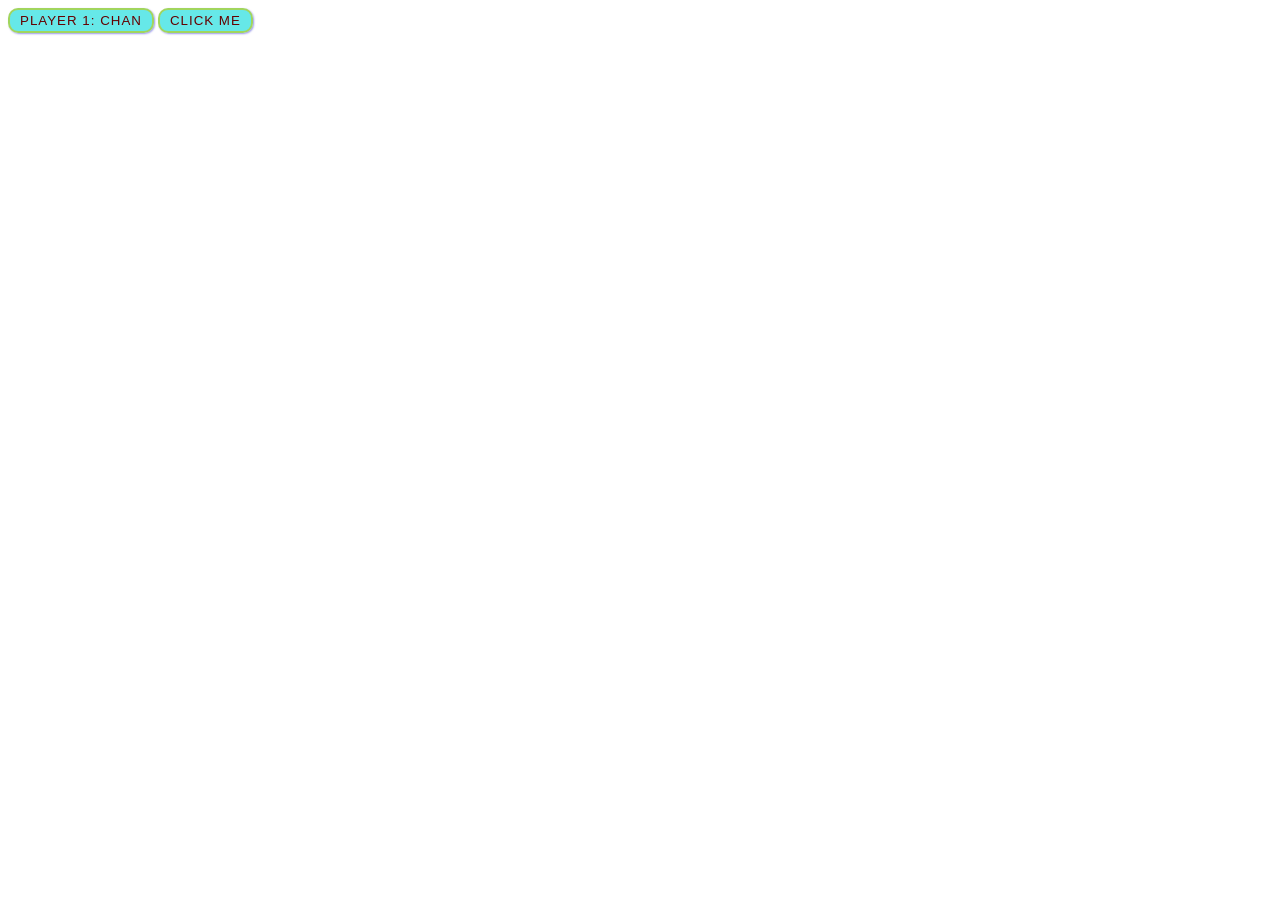
<file: foundations/javascript-foundations/index.html>
<!DOCTYPE html>
<html lang="en">
<head>
  <meta charset="UTF-8">
  <meta name="viewport" content="width=device-width, initial-scale=1.0">
  <title>Document</title>
  <link rel="stylesheet" href="style.css">
  <script src="script.js" defer></script>

</head>
<body>

  <button id="name-btn">Player 1: Chan</button>
  <button id="para-btn">Click me</button>
</body>
</html>
</file>
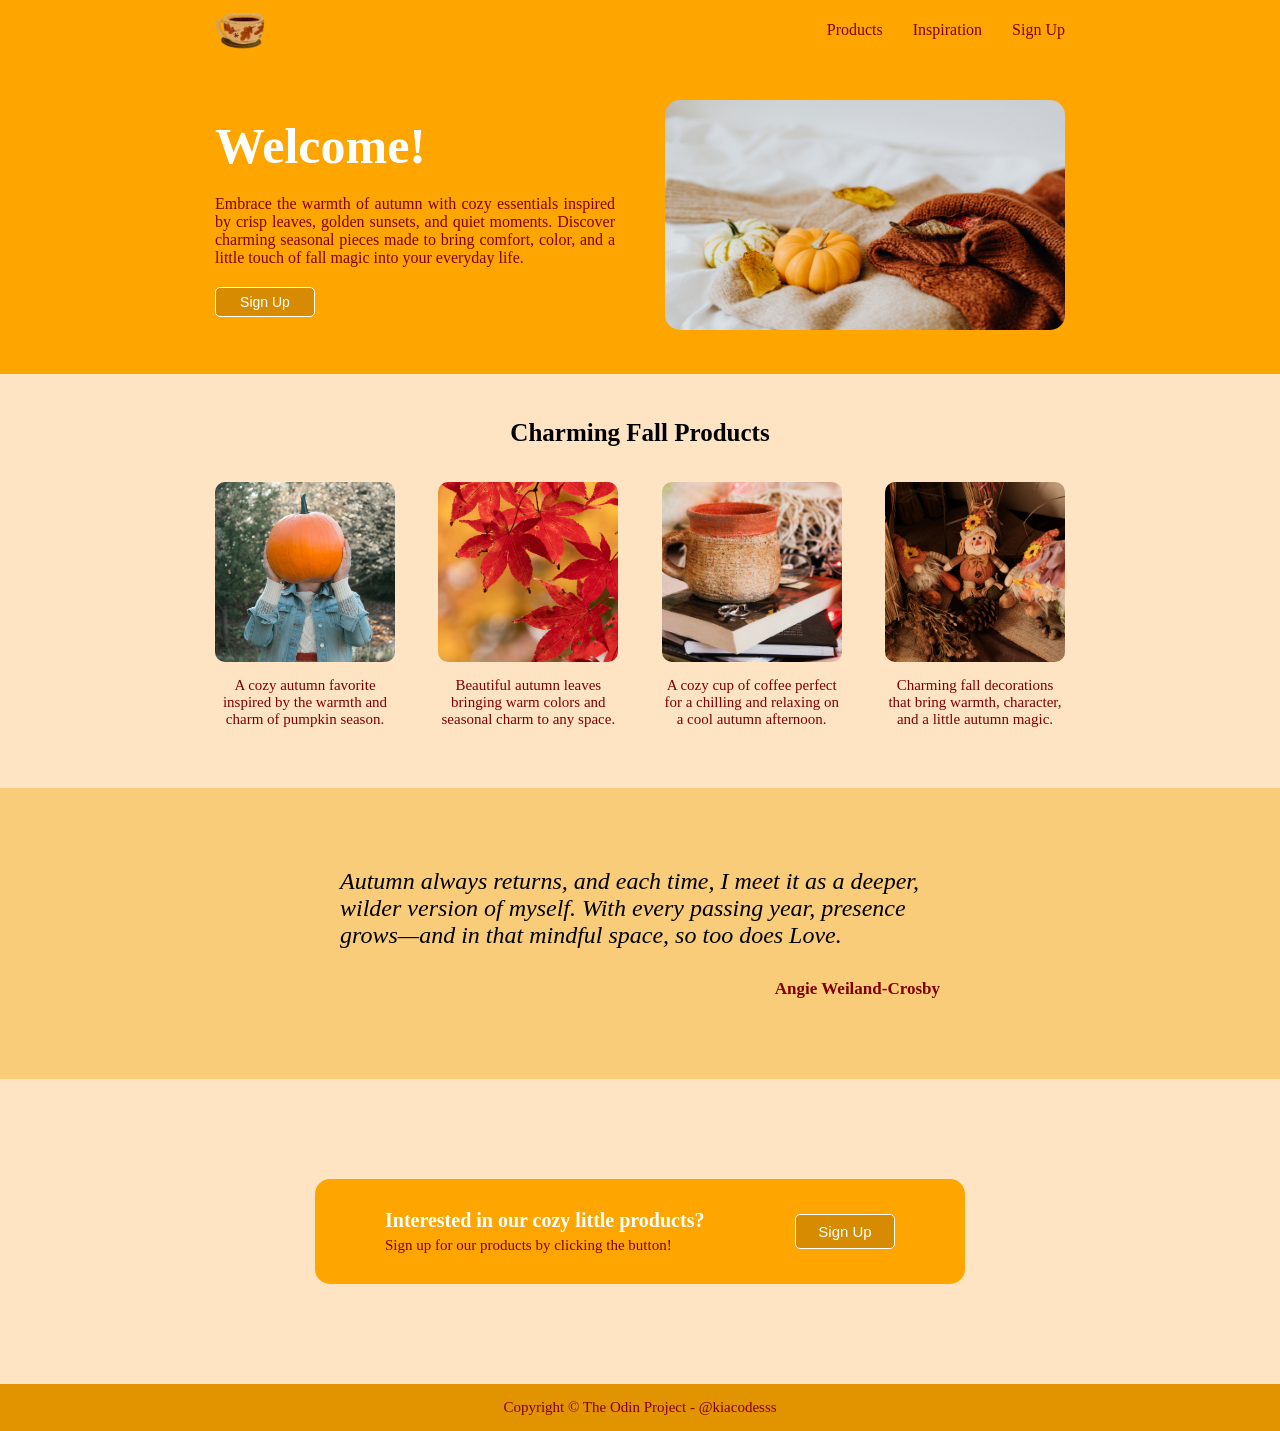
<file: foundations/projects/odin-landing-page/index.html>
<!DOCTYPE html>
<html lang="en">
<head>
    <meta charset="UTF-8">
    <meta name="viewport" content="width=device-width, initial-scale=1.0">
    <title>Landing Page</title>

    <link rel="stylesheet" href="style.css">
</head>
<body>
    <div id="header">
        <div class="header-content">
            <img class="logo-img" src="./images/logo.png">
            <ul class="links">
                <li><a href="#section-two">Products</a></li>
                <li><a href="#section-three">Inspiration</a></li>
                <li><a href="#section-four">Sign Up</a></li>
            </ul>
    </div>
    </div>

    <div id="section-one">
        <div class="section-one-content">
            <div class="left">
                <div class="main-title">Welcome!</div>
                <div class="sec-one-text">Embrace the warmth of autumn with cozy essentials inspired by crisp leaves, golden sunsets, and quiet moments. Discover charming seasonal pieces made to bring comfort, color, and a little touch of fall magic into your everyday life.</div>
                <button id="button1">Sign Up</button>
            </div>

            <div class="right">
                <img class="main-img" src="./images/main-image.jpg">
            </div>
        </div>
    </div>

    <div id="section-two">
        <div class="section-title">Charming Fall Products</div>
            <div class="info-placeholder">
                <div class="info">
                    <img class="product-img" src="./images/image-1.jpg" alt="pumpkin">
                    <div class="info-text">A cozy autumn favorite inspired by the warmth and charm of pumpkin season.</div>
                </div>
                <div class="info">
                    <img class="product-img" src="./images/image-2.jpg" alt="leaves">
                    <div class="info-text">Beautiful autumn leaves bringing warm colors and seasonal charm to any space.</div>
                </div>
                <div class="info">
                    <img class="product-img" src="./images/image-3.jpg" alt="books">
                    <div class="info-text">A cozy cup of coffee perfect for a chilling and relaxing on a cool autumn afternoon.</div>
                </div>
                <div class="info">
                    <img class="product-img" src="./images/image-4.jpg" alt="fluffy">
                    <div class="info-text">Charming fall decorations that bring warmth, character, and a little autumn magic.</div>
                </div>
            </div>
    </div>
    
    <div id="section-three">
        <div class="quote">Autumn always returns, and each time, I meet it as a deeper, wilder version of myself. With every passing year, presence grows—and in that mindful space, so too does Love.</div>
        <div class="author">Angie Weiland-Crosby</div>
    </div>

    <div id="section-four">
        <div id="modal">
            <div class="modal-content">
                <div class="modal-title">Interested in our cozy little products?</div>
                <div class="modal-text">Sign up for our products by clicking the button!</div>
            </div>
            <div class="modal-button">
                <button id="button2">Sign Up</button>
            </div>
        </div>
    </div>

    <div id="footer">
        <div class="foot-text">Copyright  ©  The Odin Project  -  @kiacodesss</div>
    </div>
</body>
</html>
</file>
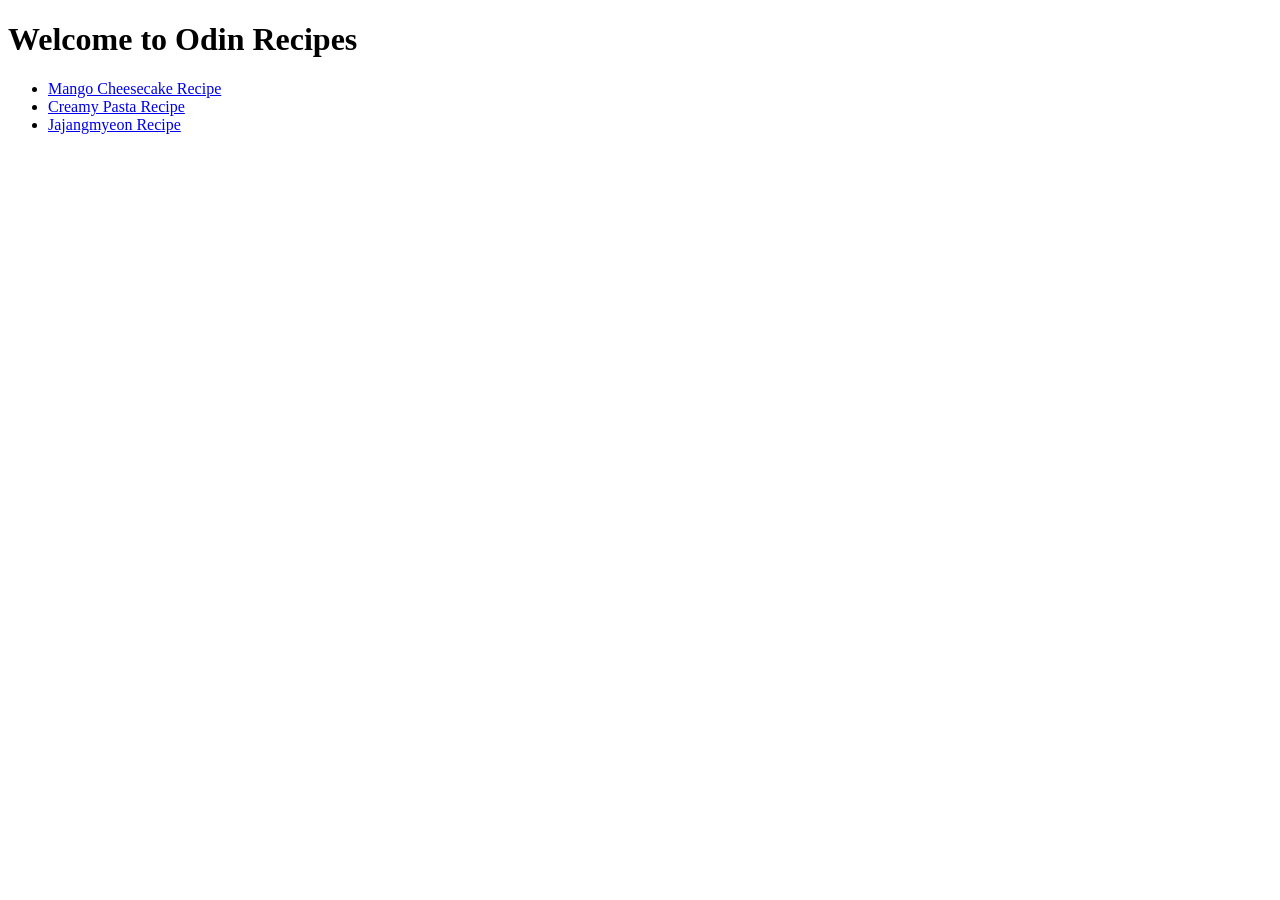
<file: foundations/projects/odin-recipes/index.html>
<!DOCTYPE html>
<html lang="en">
<head>
    <meta charset="UTF-8">
    <meta name="viewport" content="width=device-width, initial-scale=1.0">
    <title>Odin Recipes</title>
</head>
<body>
    <h1>Welcome to Odin Recipes</h1>
    <ul>
        <li><a href="recipes/mango-cheesecake.html">Mango Cheesecake Recipe</a></li>
        <li><a href="recipes/creamy-pasta.html">Creamy Pasta Recipe</a></li>
        <li><a href="recipes/jajangmyeon.html">Jajangmyeon Recipe</a></li>
    </ul>
</body>
</html>
</file>
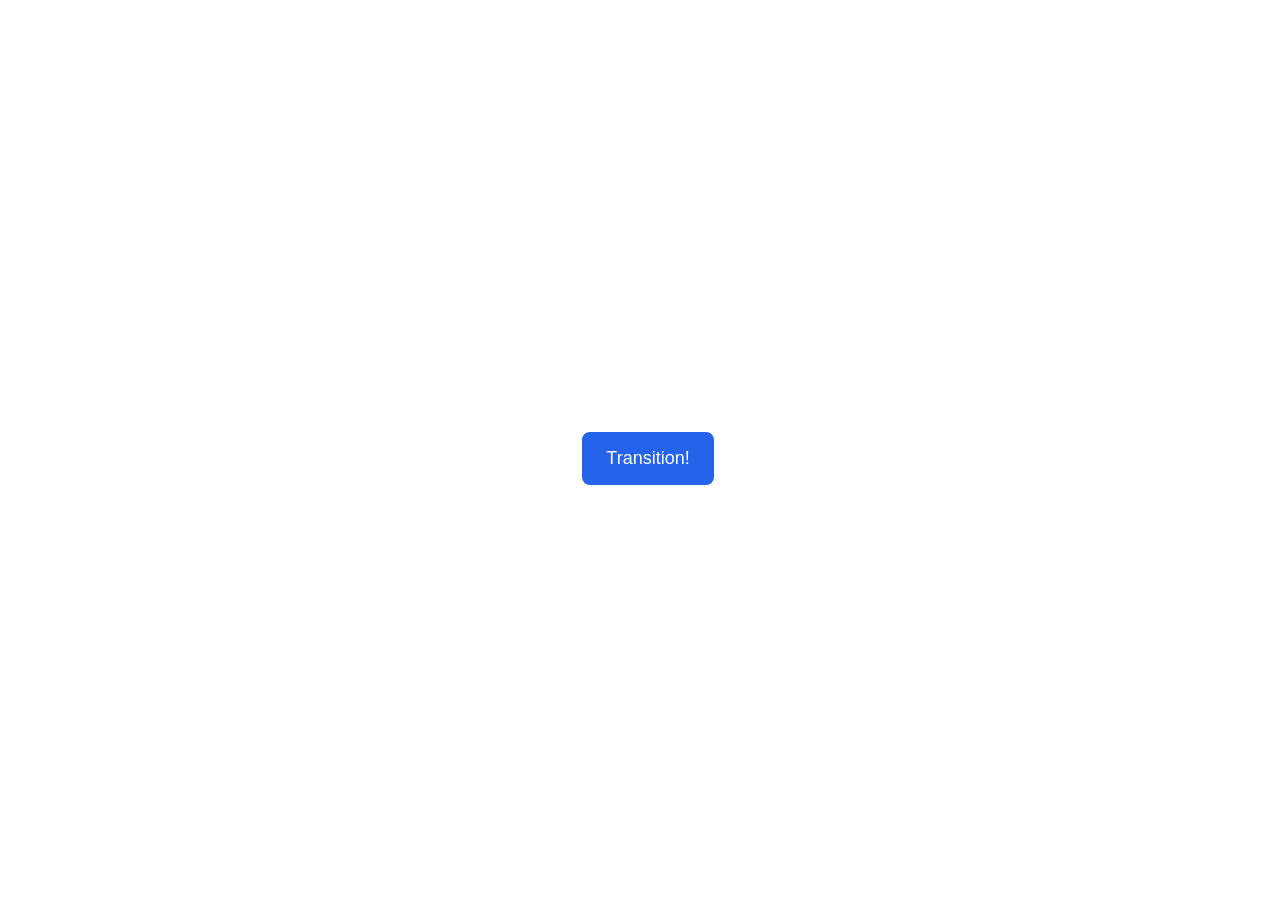
<file: foundations/css-exercises/advanced-html-css/animation/01-button-hover/index.html>
<!DOCTYPE html>
<html lang="en">
  <head>
    <meta charset="UTF-8" />
    <meta http-equiv="X-UA-Compatible" content="IE=edge" />
    <meta name="viewport" content="width=device-width, initial-scale=1.0" />
    <title>Button Hover</title>
    <link rel="stylesheet" href="style.css" />
  </head>
  <body>
    <div id="transition-container">
      <button>Transition!</button>
    </div>
  </body>
</html>
</file>
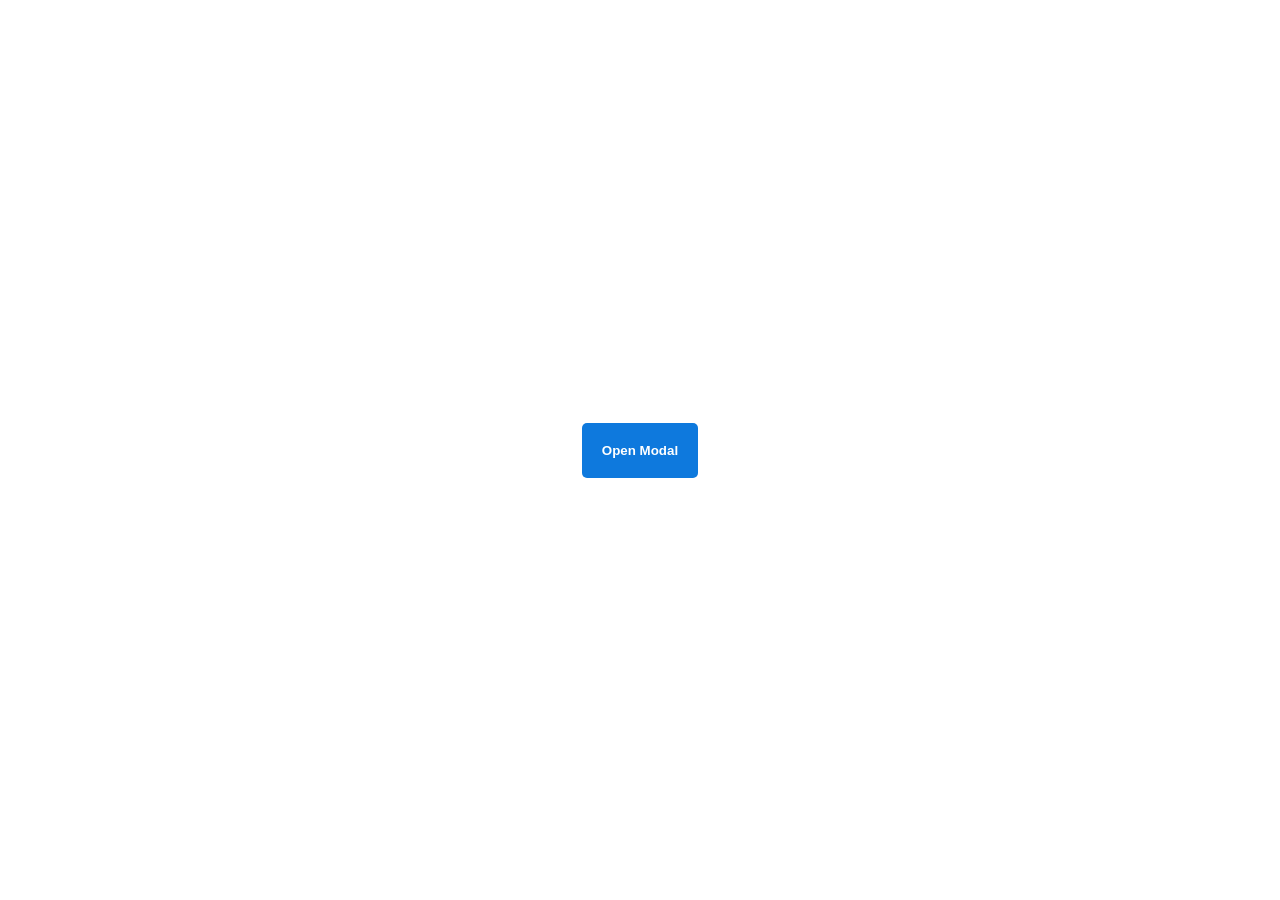
<file: foundations/css-exercises/advanced-html-css/animation/02-pop-up/index.html>
<!DOCTYPE html>
<html lang="en">
  <head>
    <meta charset="UTF-8" />
    <meta http-equiv="X-UA-Compatible" content="IE=edge" />
    <meta name="viewport" content="width=device-width, initial-scale=1.0" />
    <title>Popup</title>
    <link rel="stylesheet" href="style.css" />
  </head>
  <body>
    <div class="backdrop"></div>
    <div class="popup-modal">
      <h1>Look at me!</h1>
      <p>I'm a pop up dialog!</p>
      <button id="close-modal">Close Modal</button>
    </div>
    <div class="button-container">
      <button id="trigger-modal">Open Modal</button>
    </div>
    <script src="script.js"></script>
  </body>
</html>
</file>
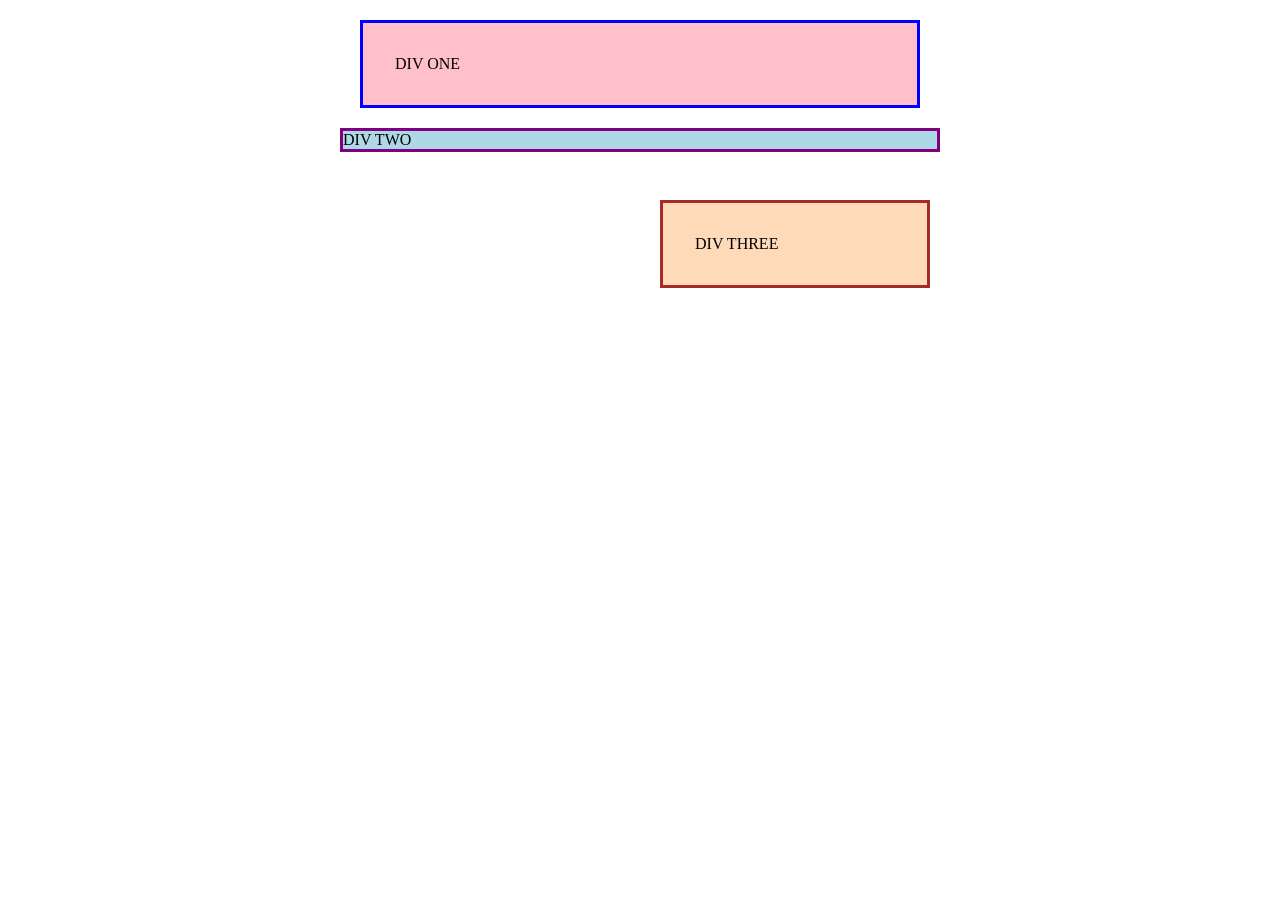
<file: foundations/css-exercises/foundations/block-and-inline/01-margin-and-padding-1/index.html>
<!DOCTYPE html>
<html lang="en">
  <head>
    <meta charset="UTF-8">
    <meta http-equiv="X-UA-Compatible" content="IE=edge">
    <meta name="viewport" content="width=device-width, initial-scale=1.0">
    <title>Margin and Padding exercise</title>
    <link rel="stylesheet" href="style.css">
  </head>
  <body>
    <div class="one">
      DIV ONE
    </div>
    <div class="two">
      DIV TWO
    </div>
    <div class="three">
      DIV THREE
    </div>
  </body>
</html>
</file>
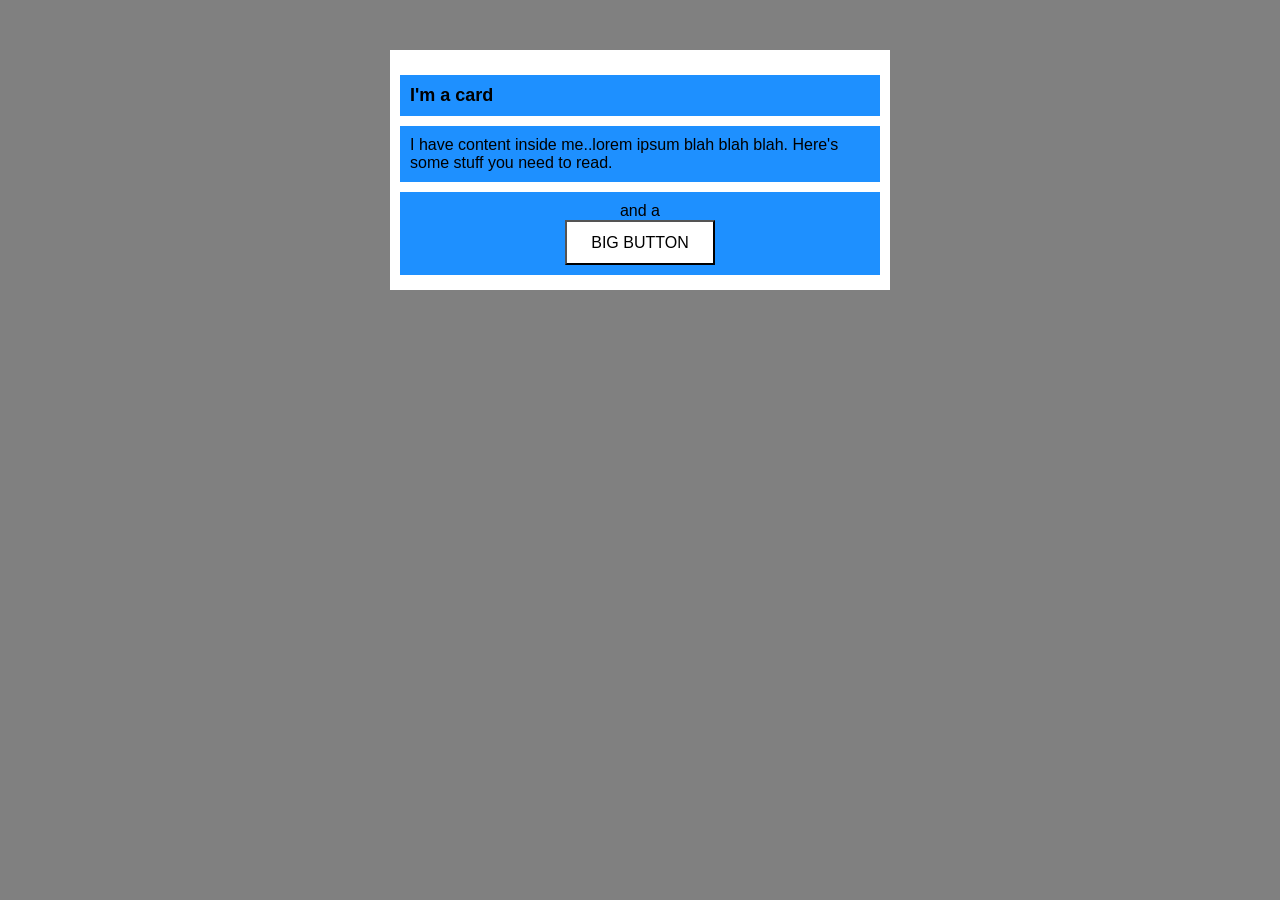
<file: foundations/css-exercises/foundations/block-and-inline/02-margin-and-padding-2/index.html>
<!DOCTYPE html>
<html lang="en">
  <head>
    <meta charset="UTF-8">
    <meta http-equiv="X-UA-Compatible" content="IE=edge">
    <meta name="viewport" content="width=device-width, initial-scale=1.0">
    <title>Margin and Padding exercise 2</title>
    <link rel="stylesheet" href="style.css">
  </head>
  <body>
    <div class="card">
      <h1 class="title">I'm a card</h1>
      <div class="content">I have content inside me..lorem ipsum blah blah blah. Here's some stuff you need to read.</div>
      <div class="button-container">and a <button>BIG BUTTON</button></div>
    </div>
  </body>
</html>
</file>
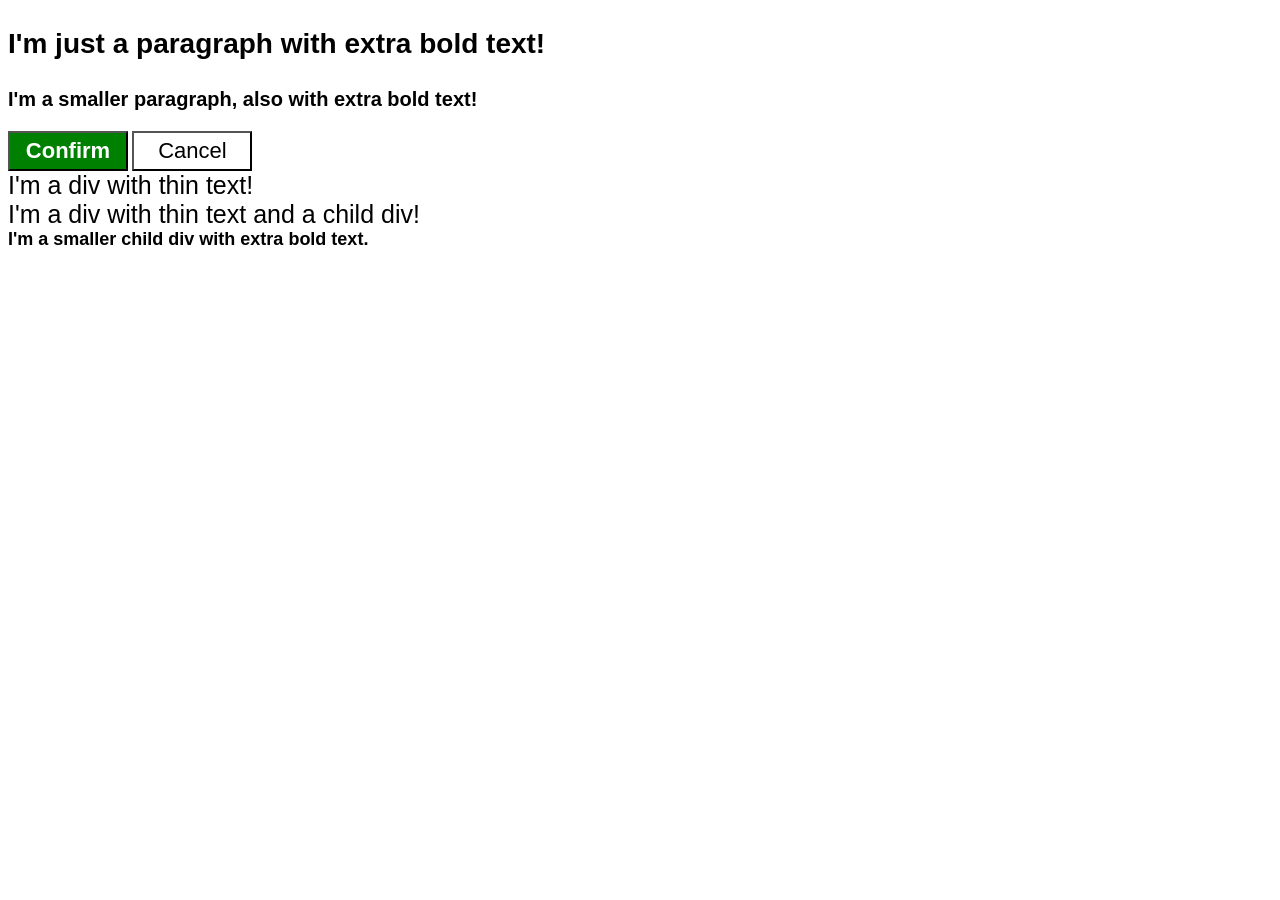
<file: foundations/css-exercises/foundations/cascade/01-cascade-fix/index.html>
<!DOCTYPE html>
<html lang="en">
  <head>
    <meta charset="UTF-8">
    <meta http-equiv="X-UA-Compatible" content="IE=edge">
    <meta name="viewport" content="width=device-width, initial-scale=1.0">
    <title>Fix the Cascade</title>
    <link rel="stylesheet" href="style.css">
  </head>
  <body>
    <p class="para">I'm just a paragraph with extra bold text!</p>
    <p class="para small-para">I'm a smaller paragraph, also with extra bold text!</p>

    <button id="confirm-button" class="button confirm">Confirm</button>
    <button id="cancel-button" class="button cancel">Cancel</button>

    <div class="text">I'm a div with thin text!</div>
    <div class="text">I'm a div with thin text and a child div!
      <div class="text child">I'm a smaller child div with extra bold text.</div>
    </div>
  </body>
</html>
</file>
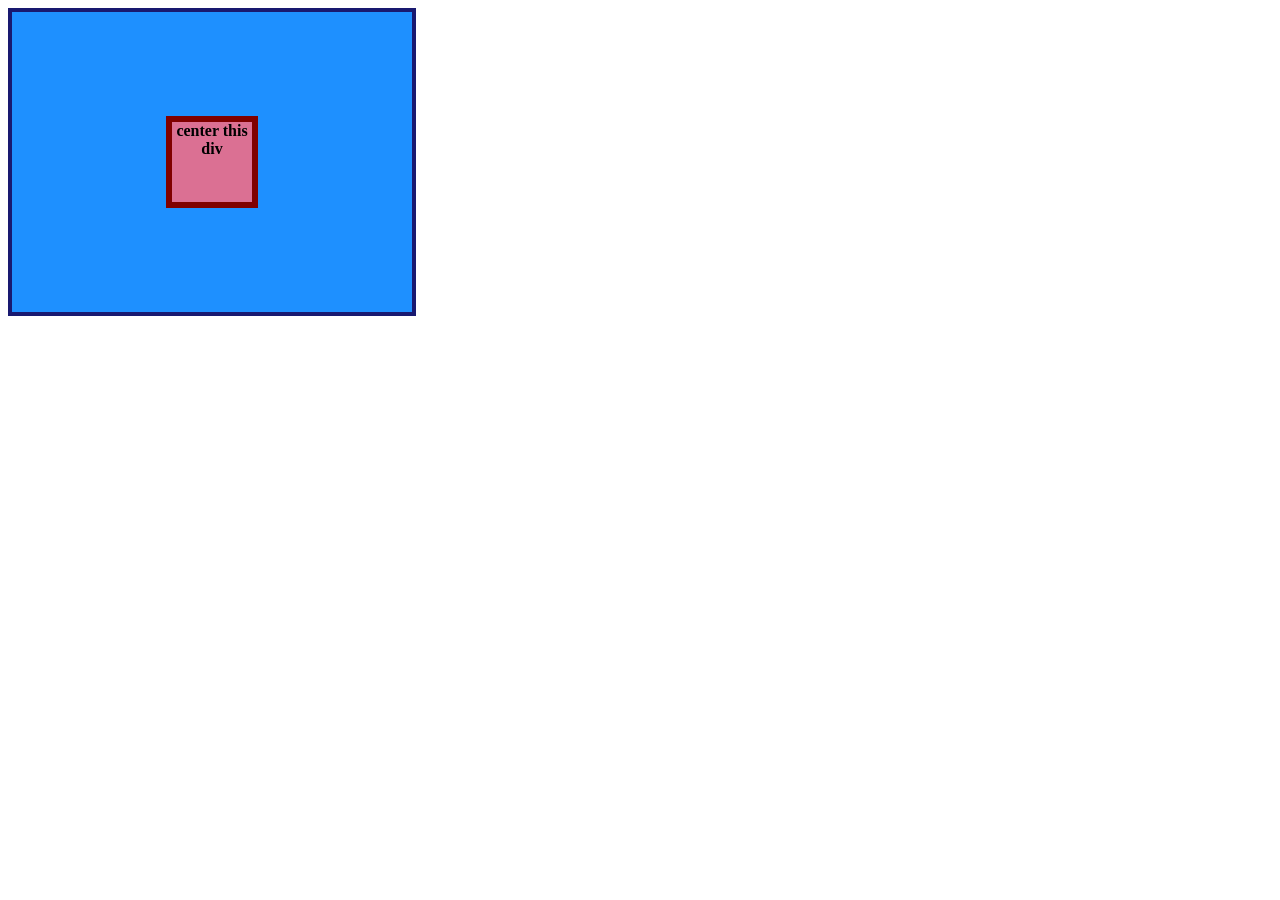
<file: foundations/css-exercises/foundations/flex/01-flex-center/index.html>
<!DOCTYPE html>
<html lang="en">
  <head>
    <meta charset="UTF-8">
    <meta http-equiv="X-UA-Compatible" content="IE=edge">
    <meta name="viewport" content="width=device-width, initial-scale=1.0">
    <title>CENTER THIS DIV</title>
    <link rel="stylesheet" href="style.css">
  </head>
  <body>
    <div class="container">
      <div class="box">center this div</div>
    </div>
  </body>
</html>
</file>
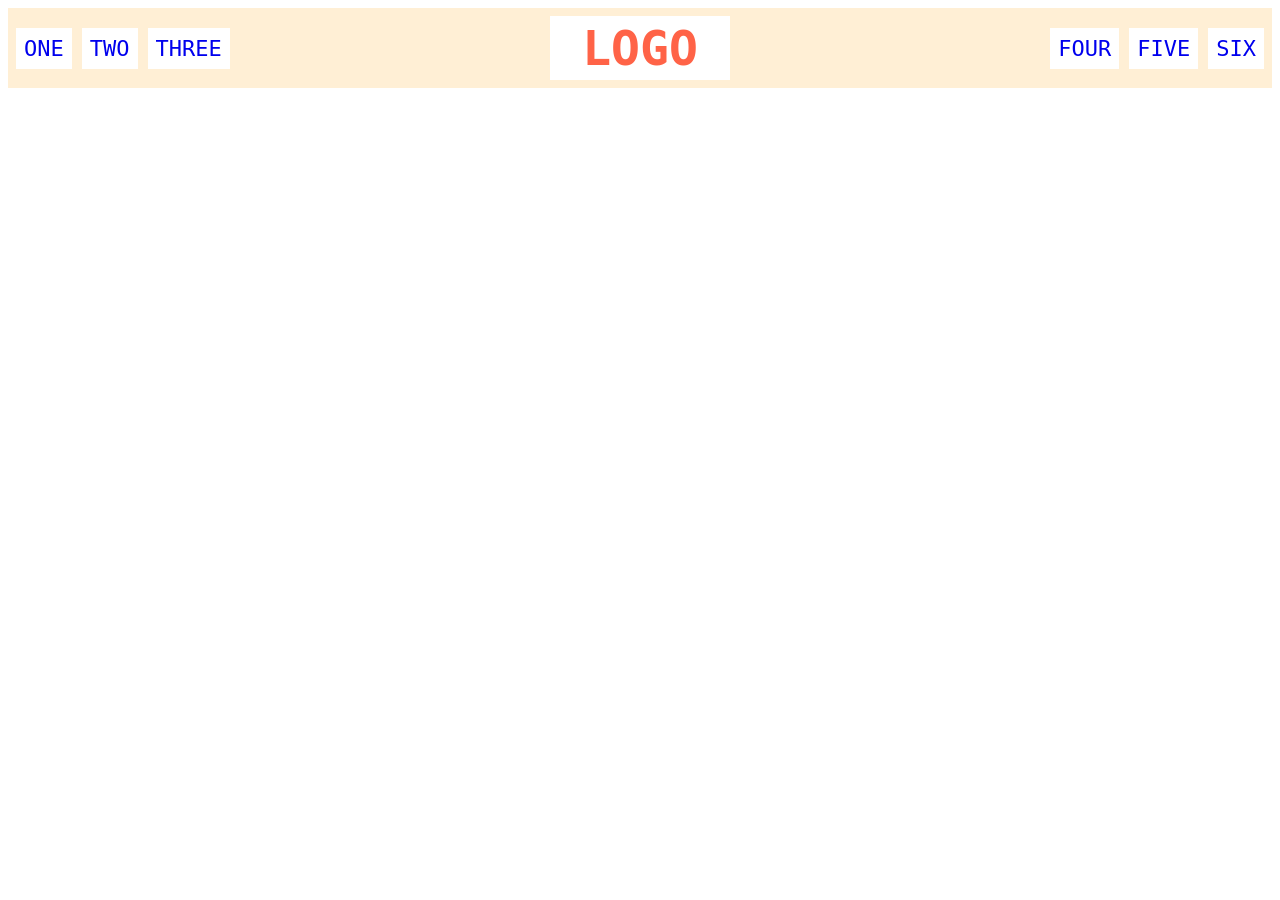
<file: foundations/css-exercises/foundations/flex/02-flex-header/index.html>
<!DOCTYPE html>
<html lang="en">
  <head>
    <meta charset="UTF-8">
    <meta http-equiv="X-UA-Compatible" content="IE=edge">
    <meta name="viewport" content="width=device-width, initial-scale=1.0">
    <title>Flex Header</title>
    <link rel="stylesheet" href="style.css">
  </head>
  <body>
    <div class="header">
      <div class="left-links">
        <ul>
          <li><a href="#">ONE</a></li>
          <li><a href="#">TWO</a></li>
          <li><a href="#">THREE</a></li>
        </ul>
      </div>
      <div class="logo">LOGO</div>
      <div class="right-links">
        <ul>
          <li><a href="#">FOUR</a></li>
          <li><a href="#">FIVE</a></li>
          <li><a href="#">SIX</a></li>
        </ul>
      </div>
    </div>
  </body>
</html>
</file>
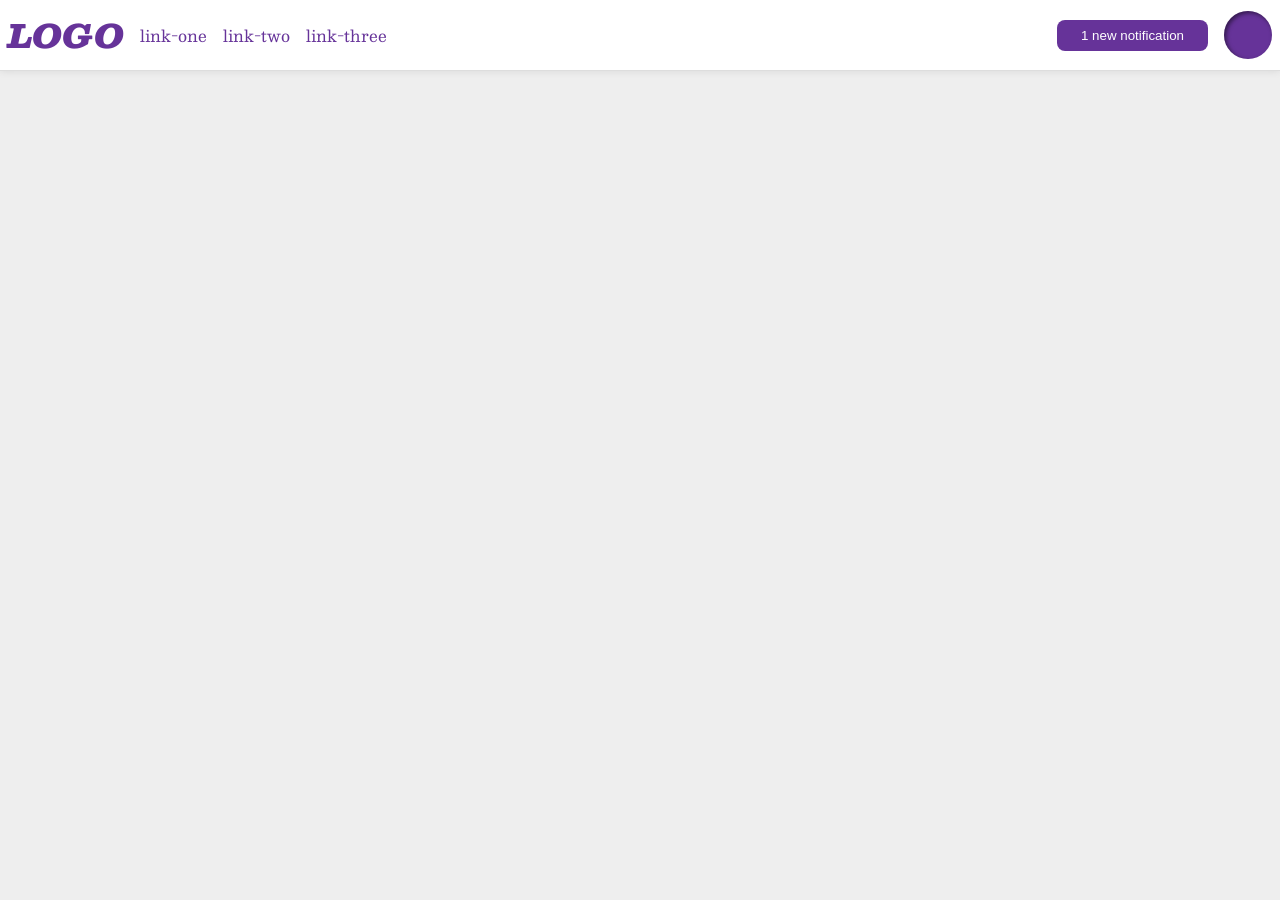
<file: foundations/css-exercises/foundations/flex/03-flex-header-2/index.html>
<!DOCTYPE html>
<html lang="en">
  <head>
    <meta charset="UTF-8">
    <meta http-equiv="X-UA-Compatible" content="IE=edge">
    <meta name="viewport" content="width=device-width, initial-scale=1.0">
    <title>Flex Header 2</title>
    <link rel="stylesheet" href="style.css">
  </head>
  <body>
  <div class="header">
    <div class="left">
      <div class="logo">
        LOGO
      </div>
      <ul class="links">
        <li><a href="https://google.com">link-one</a></li>
        <li><a href="https://google.com">link-two</a></li>
        <li><a href="https://google.com">link-three</a></li>
      </ul>
    </div>

    <div class="right">
      <button class="notifications">
        1 new notification
      </button>
      <div class="profile-image"></div>
    </div>
  </div>
  </body>
</html>
</file>
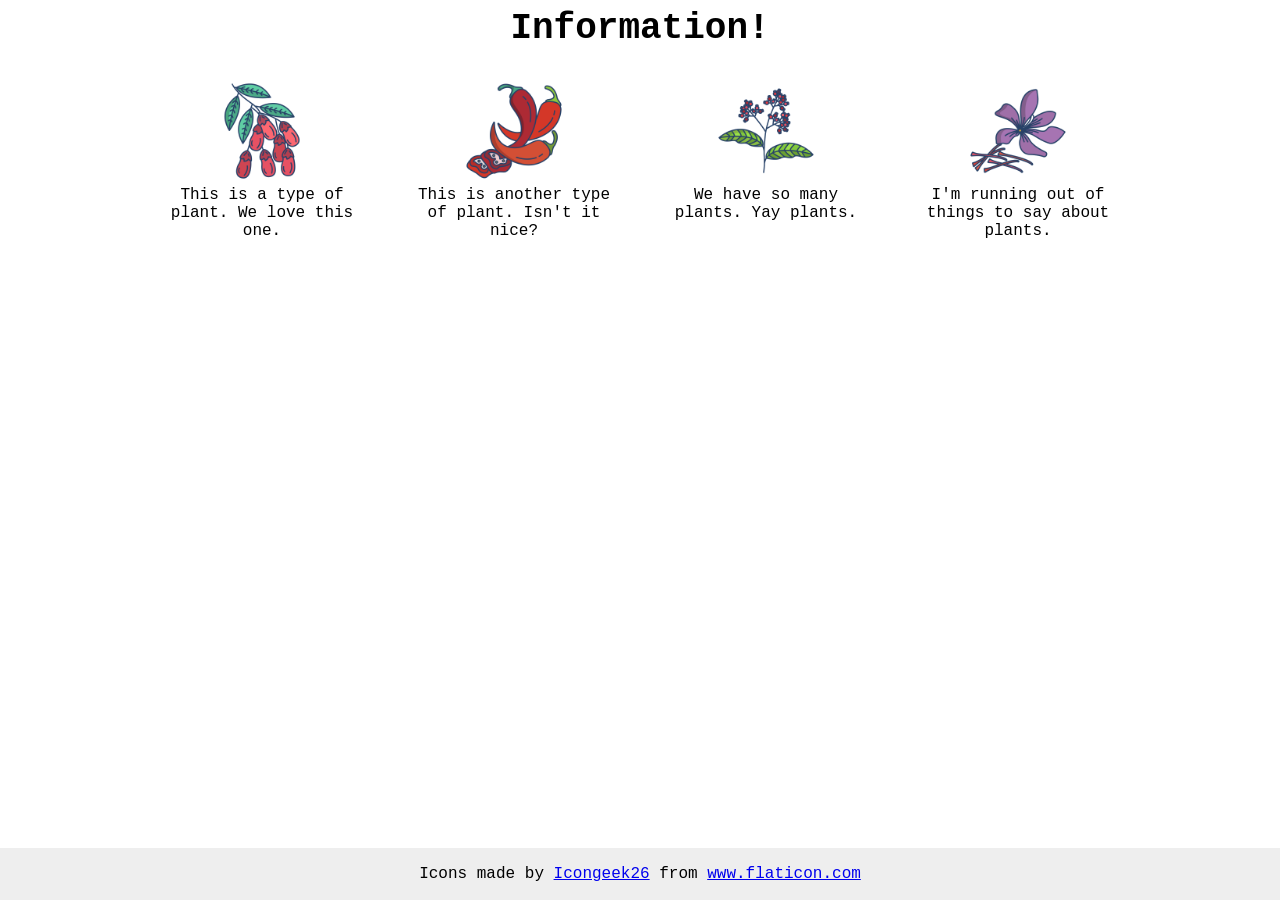
<file: foundations/css-exercises/foundations/flex/04-flex-information/index.html>
<!DOCTYPE html>
<html lang="en">
  <head>
    <meta charset="UTF-8">
    <meta http-equiv="X-UA-Compatible" content="IE=edge">
    <meta name="viewport" content="width=device-width, initial-scale=1.0">
    <title>Information</title>
    <link rel="stylesheet" href="style.css">
  </head>
  <body>
    <div class="title">Information!</div>

    <div class="container">
      <div class="info">
        <img src="./images/barberry.png" alt="barberry">
        <div class="text">This is a type of plant. We love this one.</div>
      </div>
      <div class="info">
        <img src="./images/chilli.png" alt="chili">
        <div class="text">This is another type of plant. Isn't it nice?</div>
      </div>
      <div class="info">
        <img src="./images/pepper.png" alt="pepper">
        <div class="text">We have so many plants. Yay plants.</div>
      </div>
      <div class="info">
        <img src="./images/saffron.png" alt="saffron">
        <div class="text">I'm running out of things to say about plants.</div>
      </div>
    </div>

    <!-- disregard this section, it's here to give attribution to the creator of these icons -->
    <div class="footer">
      <div>Icons made by <a href="https://www.flaticon.com/authors/icongeek26" title="Icongeek26">Icongeek26</a> from <a href="https://www.flaticon.com/" title="Flaticon">www.flaticon.com</a></div>
    </div>
  </body>
</html>
</file>
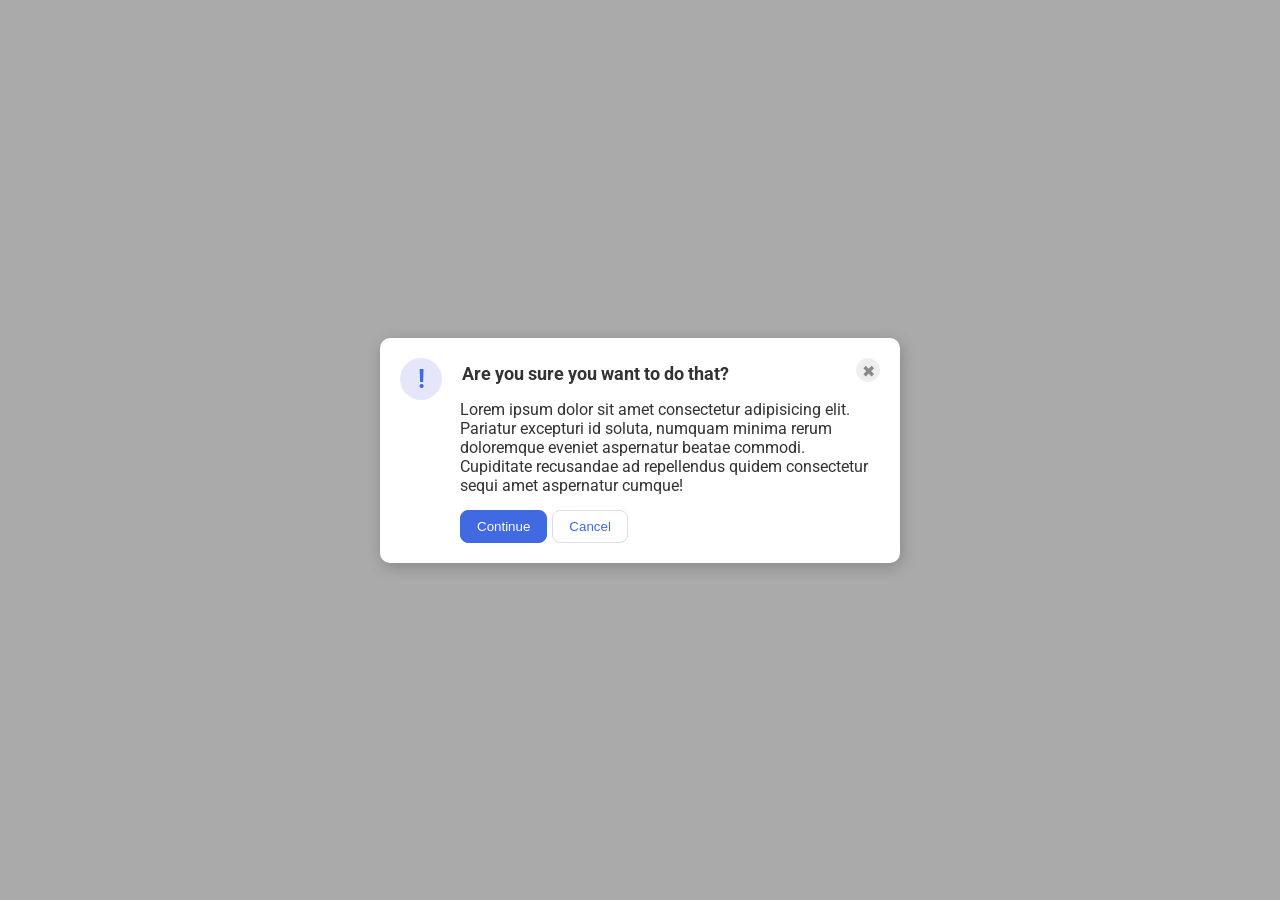
<file: foundations/css-exercises/foundations/flex/05-flex-modal/index.html>
<!DOCTYPE html>
<html lang="en">
  <head>
    <meta charset="UTF-8">
    <meta http-equiv="X-UA-Compatible" content="IE=edge">
    <meta name="viewport" content="width=device-width, initial-scale=1.0">
    <link rel="stylesheet" href="style.css">
    <title>Modal</title>
  </head>
  <body>
    <div class="modal">
    <div class="top">
      <div class="top-left">
      <div class="icon">!</div>
      <div class="header">Are you sure you want to do that?</div>
      </div>

      <div class="top-right">
      <button class="close-button">✖</button>
      </div>
    </div>
      <div class="middle">
      <div class="text">Lorem ipsum dolor sit amet consectetur adipisicing elit. Pariatur excepturi id soluta, numquam minima rerum doloremque eveniet aspernatur beatae commodi. Cupiditate recusandae ad repellendus quidem consectetur sequi amet aspernatur cumque!</div>
      </div>

      <div class="bottom">
      <button class="continue">Continue</button>
      <button class="cancel">Cancel</button>
      </div>
    </div>
  </body>
</html>
</file>
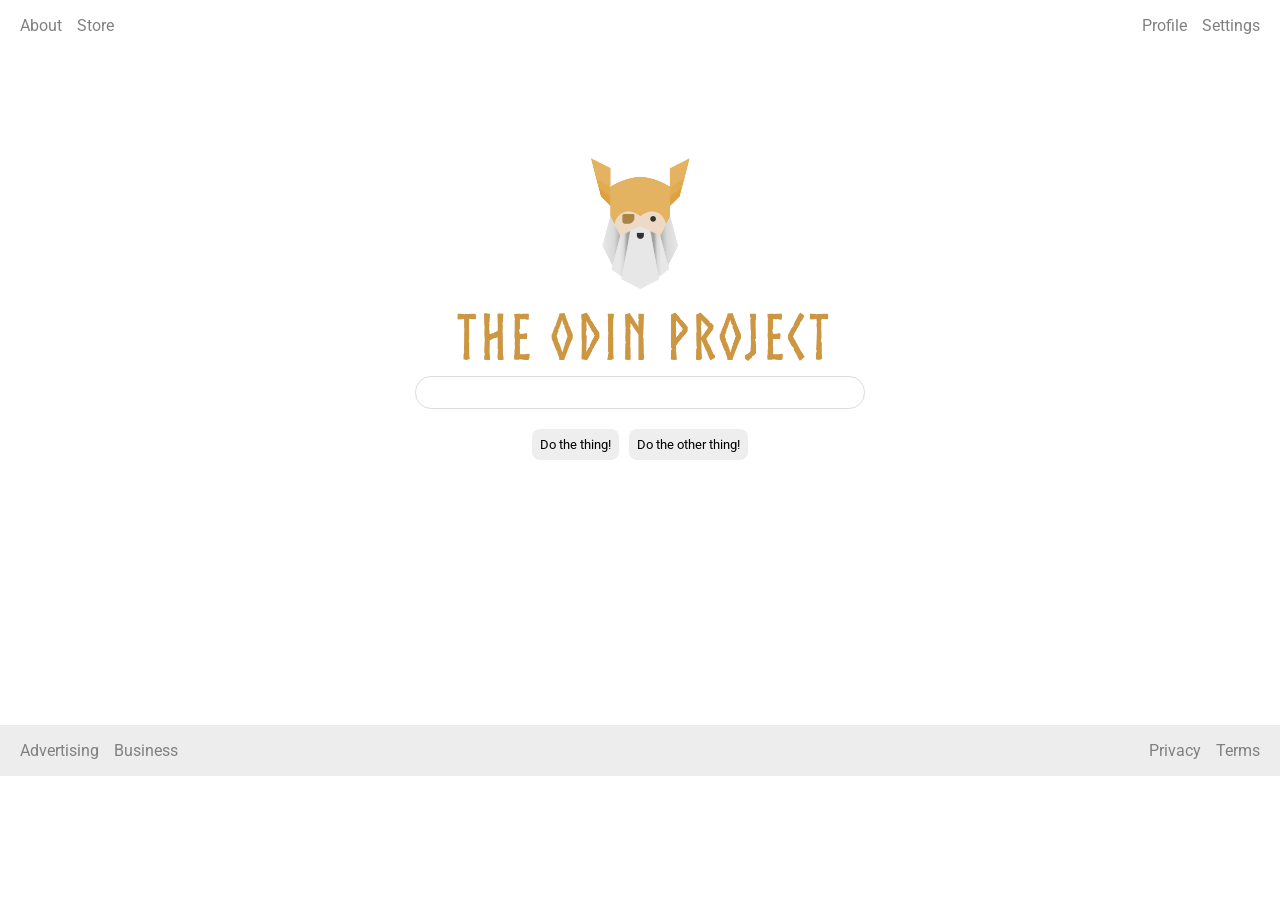
<file: foundations/css-exercises/foundations/flex/06-flex-layout/index.html>
<!DOCTYPE html>
<html lang="en">
  <head>
    <meta charset="UTF-8">
    <meta http-equiv="X-UA-Compatible" content="IE=edge">
    <meta name="viewport" content="width=device-width, initial-scale=1.0">
    <title>LAYOUT</title>
    <link rel="stylesheet" href="./style.css">
  </head>
  <body>
    <div class="header">
      <ul class="left-links">
        <li><a href="#">About</a></li>
        <li><a href="#">Store</a></li>
      </ul>
      <ul class="right-links">
        <li><a href="#">Profile</a></li>
        <li><a href="#">Settings</a></li>
      </ul>
    </div>


    <div class="content">
      <img src="./logo.png" alt="Project logo. Represents odin with the project name.">
      <div class="input">
        <input type="text">
      </div>
      
      <div class="buttons">
        <button>Do the thing!</button>
        <button>Do the other thing!</button>
      </div>
    </div>


    <div class="footer">
      <ul class="left-links">
        <li><a href="#">Advertising</a></li>
        <li><a href="#">Business</a></li>
      </ul>
      <ul class="right-links">
        <li><a href="#">Privacy</a></li>
        <li><a href="#">Terms</a></li>
      </ul>
    </div>
  </body>
</html>
</file>
<file: foundations/javascript-foundations/style.css>
button {
  font-family: "Helvetica Neue", "Helvetica", sans-serif;
  letter-spacing: 1px;
  text-transform: uppercase;
  border: 2px solid rgb(200 200 0 / 60%);
  background-color: rgb(0 217 217 / 60%);
  color: rgb(100 0 0 / 100%);
  box-shadow: 1px 1px 2px rgb(0 0 200 / 40%);
  border-radius: 10px;
  padding: 3px 10px;
  cursor: pointer;
}
</file>
<file: foundations/projects/odin-landing-page/style.css>
* {
    box-sizing: border-box;
}

html {
    scroll-behavior: smooth;
}

img {
    max-width: 100%;
}

body {
    margin: 0;
    min-height: 100vh;
    display: flex;
    flex-direction: column;
    font-family: 'Times New Roman', Times, serif;
}

/* ===== BODY TEXT STYLING ===== */

.info-text,
.modal-text {
    font-size: 15px;
    color: maroon;
}

.sec-one-text {
    font-size: 16px;
    color: maroon;
    text-align: justify;
}

.info-text {
    text-align: center;
}

.modal-text {
    text-align: left;
}

/* ===== HEADER ===== */

#header {
    background-color: orange;
}

.header-content {
    display: flex;
    justify-content: space-between;
    align-items: center;
    max-width: 850px;
    width: 100%;
    margin: 0 auto;
    padding: 5px 0;
}

.logo-img {
    height: 50px;
    width: 50px;
}

.links {
    display: flex;
    gap: 30px;
    list-style: none;
    margin: 0;
    padding: 0;
}

a {
    text-decoration: none;
    color: maroon;
    font-size: 16px;
}

/* ===== SECTIONS ===== */

#section-one {
    background-color: orange;
}

#section-two {
    padding: 10px;
    background-color: bisque;
}

#section-three {
    display: flex;
    flex-direction: column;
    padding: 80px 0;
    background-color: rgb(249, 204, 121);
    
}

#section-four {
    padding: 100px 30px;
    background-color: bisque;
}

/* ===== SECTIONS ONE ===== */

.section-one-content {
    display: flex;
    justify-content: space-between;
    align-items: center;
    max-width: 850px;
    width: 100%;
    margin: 0 auto;
    padding: 40px 0;
}

.left {
    display: flex;
    flex-direction: column;
    max-width: 400px;
    gap: 20px;
}

.main-title {
    color: white;
    font-size: 50px;
    font-weight: bold;
}

#button1 {
    color: white;
    background-color: rgb(214, 139, 0);
    padding: 6px;
    border-radius: 5px;
    border: 1px solid white;
    width: 100px;
    font-size: 14px;
}

.main-img {
    width: 400px;
    height: 230px;
    border-radius: 15px;
}

/* ===== SECTIONS TWO ===== */

.section-title {
    font-size: 25px;
    font-weight: bold;
    color: black;
    text-align: center;
    padding-top: 35px;
}

.info-placeholder {
    display: flex;
    justify-content: space-between;
    flex-wrap: wrap;
    max-width: 850px;
    margin: 0 auto;
    padding-top: 35px;
    padding-bottom: 50px;
}

.info {
    display: flex;
    flex-direction: column;
    gap: 15px;
    width: 180px;
}

.product-img {
    width: 180px;
    height: 180px;
    border-radius: 10px;
}

/* ===== SECTIONS THREE ===== */

.quote {
    color: black;
    font-style: italic;
    font-size: 24px;
    text-align: left;
    max-width: 600px;
    margin: 0 auto;
}

.author {
    color: maroon;
    font-weight: bold;
    font-size: 17px;
    text-align: right;
    max-width: 600px;
    width: 100%;
    margin: 0 auto;
    padding-top: 30px;
}

/* ===== SECTIONS FOUR ===== */

#modal {
    display: flex;
    justify-content: space-between;
    align-items: center;
    gap: 30px;
    padding: 30px 40px;
    background-color: orange;
    max-width: 650px;
    width: 100%;
    margin: 0 auto;
    border-radius: 15px;
}

.modal-content {
    display: flex;
    flex-direction: column;
    padding: 0 30px;
}

.modal-title {
    font-size: 20px;
    font-weight: bold;
    color: white;
    padding-bottom: 5px;
}

#button2 {
    color: white;
    background-color: rgb(214, 139, 0);
    padding: 8px;
    border-radius: 5px;
    border: 1px solid white;
    width: 100px;
    margin-right: 30px;
    font-size: 15px;
}

/* ===== FOOTER ===== */

#footer {
    margin-top: auto;
    display: flex;
    justify-content: center;
    align-items: center;
    padding: 15px;
    background: rgb(225, 147, 0);
    color: grey;
}

.foot-text {
    font-size: 15px;
    color: maroon;
    text-align: center;
}

@media (max-width: 768px) {

    /* ===== HEADER ===== */

    .header-content {
        padding: 10px 20px;
        flex-wrap: wrap;
        gap: 10px;
    }

    .logo-img {
        width: 45px;
        height: 45px;
    }

    .links {
        gap: 15px;
        flex-wrap: wrap;
    }

    /* ===== SECTION ONE ===== */

    .section-one-content {
        flex-direction: column;
        align-items: center;
        gap: 30px;
        padding: 40px 20px;
    }

    .left {
        max-width: 500px;
        width: 100%;
    }

    .main-img {
        width: 100%;
        max-width: 400px;
        height: auto;
    }

    /* ===== SECTION TWO ===== */

    #section-two {
        padding: 30px 20px;
    }

    .info-placeholder {
        justify-content: center;
        gap: 30px;
        max-width: 100%;
    }

    /* ===== SECTION THREE ===== */

    #section-three {
        padding: 60px 20px;
    }

    .quote {
        max-width: 600px;
        width: 100%;
        font-size: 22px;
    }

    .author {
        max-width: 600px;
        width: 100%;
        padding-left: 0;
    }

    /* ===== SECTION FOUR ===== */

    #section-four {
        padding: 50px 20px;
    }

    #modal {
        flex-direction: column;
        align-items: stretch;
        gap: 20px;
        padding: 25px;
    }

    .modal-button {
        align-self: flex-start;
    }
}
</file>
<file: foundations/css-exercises/advanced-html-css/animation/01-button-hover/style.css>
#transition-container {
  width: 100vw;
  height: 100vh;
  display: flex;
  flex-direction: column;
  justify-content: center;
  align-items: center;
  font-family: Arial, sans-serif;
}

button {
  border-radius: 8px;
  border: none;
  background-color: #2563eb;
  color: white;
  font-size: 18px;
  padding: 16px 24px;
  text-align: center;
}
</file>
<file: foundations/css-exercises/advanced-html-css/animation/02-pop-up/style.css>
* {
  padding: 0;
  margin: 0;
}

body {
  overflow: hidden;
}

.button-container {
  width: 100vw;
  height: 100vh;
  background-color: #ffffff;
  opacity: 100%;
  display: flex;
  align-items: center;
  justify-content: center;
}

button {
  padding: 20px;
  color: #ffffff;
  background-color: #0e79dd;
  border: none;
  border-radius: 5px;
  font-weight: 600;
}

.popup-modal {
  padding: 32px 64px;
  background-color: white;
  border: 1px solid black;
  border-radius: 10px;
  position: fixed;
  top: 50%;
  left: 50%;
  transform-origin: center;
  transform: translate(-50%, -50%);
  pointer-events: none;
  opacity: 0%;
  text-align: center;
}

.popup-modal p {
  margin-bottom: 24px;
}

.backdrop {
  pointer-events: none;
  position: fixed;
  inset: 0;
  background: #000;
  opacity: 0%;
}

.popup-modal.show {
  opacity: 100%;
  pointer-events: all;
}

.backdrop.show {
  opacity: 30%;
}
</file>
<file: foundations/css-exercises/foundations/block-and-inline/01-margin-and-padding-1/style.css>
body {
  max-width: 600px;
  margin: 0 auto;
}

.one {
  background: pink;
  border: 3px solid blue;
  /* CHANGE ME */
  padding: 32px;
  margin: 20px;
}

.two {
  background: lightblue;
  border: 3px solid purple;
  /* CHANGE ME */
  margin-bottom: 48px;
}

.three {
  background: peachpuff;
  border: 3px solid brown;
  width: 200px;
  /* CHANGE ME */
  padding: 32px;
  margin-left: 320px;
}
</file>
<file: foundations/css-exercises/foundations/block-and-inline/02-margin-and-padding-2/style.css>
body {
  background: gray;
  font-family: sans-serif;
}

.card {
  width: 500px;
  background: white;
  margin: 50px auto;
  padding-top: 15px;
  padding-bottom: 5px;
}

.title,
.content,
.button-container {
  background: dodgerblue;
  margin: 10px;
  padding: 10px;
}

.title {
  font-size: 18px;
}

.button-container {
  text-align: center;
  align-items: center;
}

button {
  background: white;
  font-size: 16px;
  width: 150px;
  height: 45px;
  display: block;
  margin: 0 auto;
}
</file>
<file: foundations/css-exercises/foundations/cascade/01-cascade-fix/style.css>
body {
  font-family: Arial, Helvetica, sans-serif;
}

.para {
  color: black;
  font-weight: 800;
  font-size: 28px;
}

.small-para {
  font-size: 20px;
}

#confirm-button {
  background-color: green;
  color: white;
  font-weight: 800;
}

#cancel-button {
  background-color: white;
  color: black;
  font-weight: 500;
}

#confirm-button,
#cancel-button {
    font-size: 22px;
    border-color: black;
    height: 40px;
    width: 120px;
}

.text {
  font-size: 25px;
}

.text .child {
  font-size: 18px;
  font-weight: 800;
}

/*
.para,
.small-para {
  color: hsl(0, 0%, 0%);
  font-weight: 800;
}

.small-para {
  font-size: 14px;
  font-weight: 800;
}

.para {
  font-size: 22px;
}

.confirm {
  background: green;
  color: white;
  font-weight: bold;
} 

.button {
  background-color: rgb(255, 255, 255);
  color: rgb(0, 0, 0);
  font-size: 20px;
}

.child {
  color: rgb(0, 0, 0);
  font-weight: 800;
  font-size: 14px;
}

div.text {
  color: rgb(0, 0, 0);
  font-size: 22px;
  font-weight: 100;
}
*/
</file>
<file: foundations/css-exercises/foundations/flex/01-flex-center/style.css>
.container {
  background: dodgerblue;
  border: 4px solid midnightblue;
  display: flex; /* added */
  justify-content: center; /* added */
  align-items: center; /* added */
  width: 400px;
  height: 300px;
}

.box {
  background: palevioletred;
  font-weight: bold;
  text-align: center;
  border: 6px solid maroon;
  width: 80px;
  height: 80px;
}
</file>
<file: foundations/css-exercises/foundations/flex/02-flex-header/style.css>
.header  {
  font-family: monospace;
  background: papayawhip;

  /* ADDED */
  display: flex;
  justify-content: space-between;
  align-items: center;
  padding: 8px;
}

.logo {
  font-size: 48px;
  font-weight: 900;
  color: tomato;
  background: white;
  padding: 4px 32px;
}

ul {
  /* this removes the dots on the list items*/
  list-style-type: none;

  /* ADDED */
  display: flex;
  margin: 0;
  padding: 0;
  gap: 10px;
}

a {
  font-size: 22px;
  background: white;
  padding: 8px;
  /* this removes the line under the links */
  text-decoration: none;
}
</file>
<file: foundations/css-exercises/foundations/flex/03-flex-header-2/style.css>
/* this is some magical font-importing.  
you'll learn about it later. */
@import url('https://fonts.googleapis.com/css2?family=Besley:ital,wght@0,400;1,900&display=swap');

body {
  margin: 0;
  background: #eee;
  font-family: Besley, serif;
}

.header {
  background: white;
  border-bottom: 1px solid #ddd;
  box-shadow: 0 0 8px rgba(0,0,0,.1);
}

.profile-image {
  background: rebeccapurple;
  box-shadow: inset 2px 2px 4px rgba(0,0,0,.5);
  border-radius: 50%;
  width: 48px;
  height:  48px;
}

.logo {
  color: rebeccapurple;
  font-size: 32px;
  font-weight: 900;
  font-style: italic;
}

button {
  border: none;
  border-radius: 8px;
  background: rebeccapurple;
  color: white;
  padding: 8px 24px;
}

a {
  /* this removes the line under our links */
  text-decoration: none;
  color: rebeccapurple;
}

ul {
  list-style-type: none;
}

/* SOLUTION */

.header {
  display: flex;
  justify-content: space-between;
  padding: 8px;
}

ul {
  display: flex;
  margin: 0;
  padding: 0;
  gap: 16px;
}

.left, .right {
  display: flex;
  align-items: center;
  gap: 16px;
}
</file>
<file: foundations/css-exercises/foundations/flex/04-flex-information/style.css>
body {
  font-family: 'Courier New', Courier, monospace;
}

img {
  width: 100px;
  height: 100px;
}

.title {
  font-size: 36px;
  font-weight: 900;
}

/* do not edit this footer */
.footer {
  position: fixed;
  bottom: 0;
  left: 0;
  right: 0;
  height: 52px;
  display: flex;
  align-items: center;
  justify-content: center;
  background: #eee;
}

/* SOLUTION */

body {
  text-align: center;
}

.title {
  margin-bottom: 32px;
}

.container {
  display: flex;
  justify-content: center;
  gap: 52px;
}

.info {
  max-width: 200px;
}
</file>
<file: foundations/css-exercises/foundations/flex/05-flex-modal/style.css>
@import url('https://fonts.googleapis.com/css2?family=Roboto:wght@400;700&display=swap');

html, body {
  height: 100%;
}

body {
  font-family: Roboto, sans-serif;
  margin: 0;
  background: #aaa;
  color: #333;
  /* I'll give you this one for free lol */
  display: flex;
  align-items: center;
  justify-content: center;
}

.modal {
  background: white;
  width: 480px;
  border-radius: 10px;
  box-shadow: 2px 4px 16px rgba(0,0,0,.2);
  padding: 20px; /* added */
}

.icon {
  color: royalblue;
  font-size: 26px;
  font-weight: 700;
  background: lavender;
  width: 42px;
  height: 42px;
  border-radius: 50%;
  display: flex;
  align-items: center;
  justify-content: center;
}

.close-button {
  background: #eee;
  border-radius: 50%;
  color: #888;
  font-weight: 400;
  font-size: 16px;
  height: 24px;
  width: 24px;
  display: flex;
  align-items: flex-end;
  justify-content: center;
  border: 1px solid #eee;
  padding: 0;
}

/* ADDED */

.top {
  display: flex;
  justify-content: space-between;
}

.top-left {
  display: flex;
  justify-content: flex-start;
  gap: 20px;
}

.top-right {
  display: flex;
  justify-content: flex-end;
}

.middle {
  padding-left: 60px;
}

.header {
  margin-top: 5px;
  font-weight: bold;
  font-size: 18px;
}

.bottom {
  display: flex;
  margin-top: 15px;
  padding-left: 60px;
  gap: 5px;
}

/* END */

button {
  cursor: pointer;
  padding: 8px 16px;
  border-radius: 8px;
}

button.continue {
  background: royalblue;
  border: 1px solid royalblue;
  color: white;
}

button.cancel {
  background: white;
  border: 1px solid #ddd;
  color: royalblue;
}
</file>
<file: foundations/css-exercises/foundations/flex/06-flex-layout/style.css>
@import url('https://fonts.googleapis.com/css2?family=Roboto:wght@400;700&display=swap');

body {
  height: 100vh;
  margin: 0;
  overflow: hidden;
  font-family: Roboto, sans-serif;
}

img {
  width: 600px;
}

/* ADDED */
ul {
  list-style-type: none;
}

a {
  text-decoration: none;
  color: grey;
}

.header {
  display: flex;
  justify-content: space-between;
}

.content {
  display: flex;
  flex-direction: column;
  justify-content: center;
  align-items: center;
  margin-top: 100px;
}

.buttons {
  display: flex;
  justify-content: center;
  margin-top: 20px;
  gap: 10px;
}

.footer {
  display: flex;
  justify-content: space-between;
  background-color: #ededed;
  margin-top: 265px;
}

.left-links {
  display: flex;
  justify-content: flex-start;
  gap: 15px;
  padding-left: 20px;
}

.right-links {
  display: flex;
  justify-content: flex-start;
  gap: 15px;
  padding-right: 20px;
}

/* END */

button {
  font-family: Roboto, sans-serif;
  border: none;
  border-radius: 8px;
  background: #eee;
  padding: 8px; /* Added */
}

input {
  border: 1px solid #ddd;
  border-radius: 16px;
  padding: 8px 24px;
  width: 400px;
}
</file>
